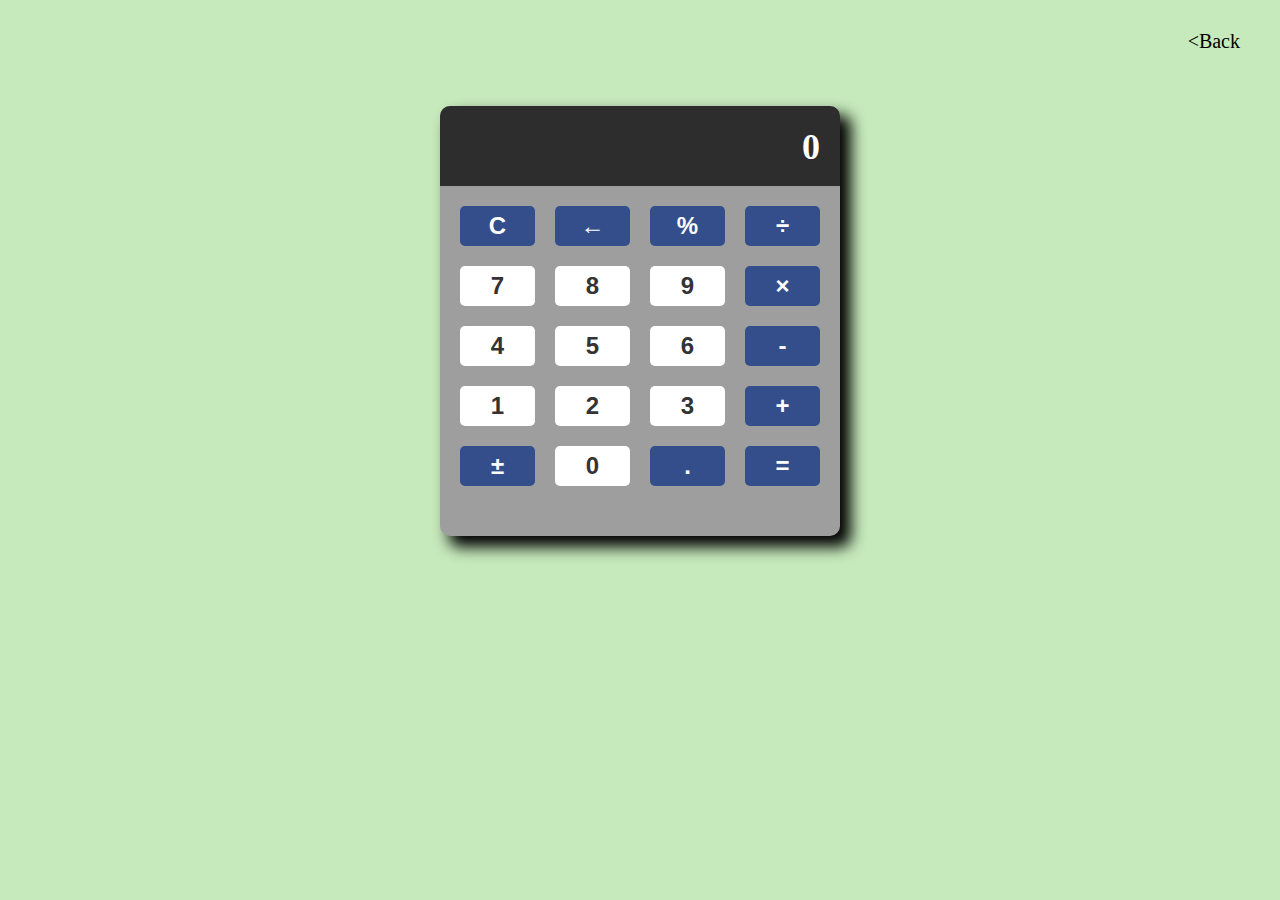
<file: calculator.html>
<!DOCTYPE html>
<html>
  <head>
    <meta charset="UTF-8">
    <title>CALCULATOR</title>
    <link rel="stylesheet" type="text/css" href="css/calc_style.css">
  </head>
  <body>
    <a href="index.html"><div class="back">&lt;Back</div><br></a>
    <div id="calculator">
      <div class="display">0</div>
      <div class="buttons">
        <button class="operator" value="clear">C</button>
        <button class="operator" value="backspace">&larr;</button>
        <button class="operator" value="%">%</button>
        <button class="operator" value="/">&divide;</button>
        <button value="7">7</button>
        <button value="8">8</button>
        <button value="9">9</button>
        <button class="operator" value="*">&times;</button>
        <button value="4">4</button>
        <button value="5">5</button>
        <button value="6">6</button>
        <button class="operator" value="-">-</button>
        <button value="1">1</button>
        <button value="2">2</button>
        <button value="3">3</button>
        <button class="operator" value="+">+</button>
        <button class="operator" value="+/-">&plusmn;</button>
        <button value="0">0</button>
        <button class="operator" value=".">.</button>
        <button class="operator" value="=">=</button>
      </div>
    </div>
  </body>
  <script src="scripts/calc_script.js"></script>
</html>
</file>
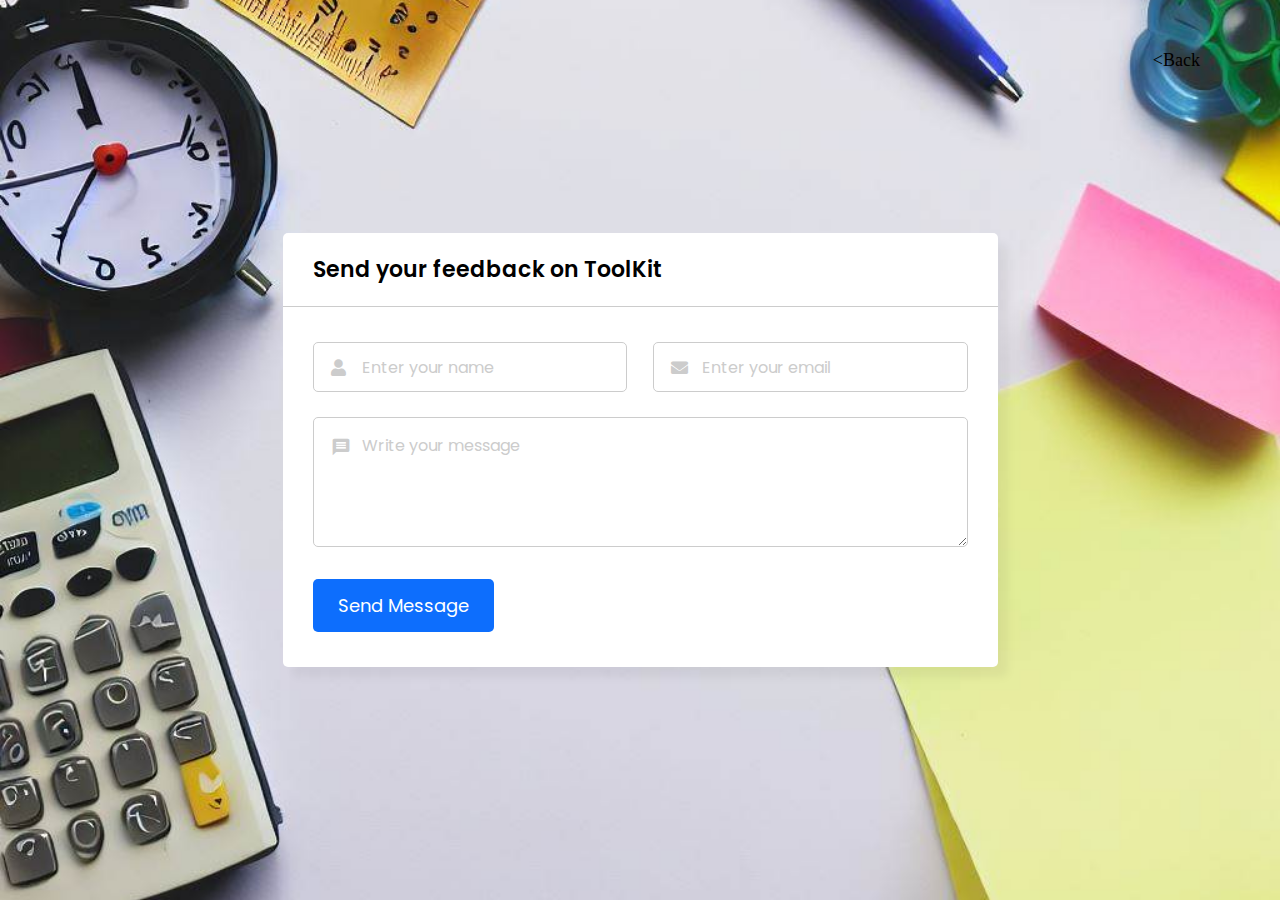
<file: feedback.html>
<!DOCTYPE html>
<html lang="en">
<head>
  <meta charset="UTF-8">
  <meta name="viewport" content="width=device-width, initial-scale=1.0">
  <title>Send us feedback</title>
  <link rel="stylesheet" href="css/feedback_style.css">
  <link rel="stylesheet" href="https://fonts.googleapis.com/icon?family=Material+Icons">
  <link rel="stylesheet" href="https://cdnjs.cloudflare.com/ajax/libs/font-awesome/5.15.3/css/all.min.css"/>
</head>
<body>
    <a href="index.html"><div class="back">&lt;Back</div><br></a>
  <div class="wrapper">
    <header>Send your feedback on ToolKit</header>
    <form action="#">
      <div class="dbl-field">
        <div class="field">
          <input type="text" name="name" placeholder="Enter your name">
          <i class='fas fa-user'></i>
        </div>
        <div class="field">
          <input type="text" name="email" placeholder="Enter your email">
          <i class='fas fa-envelope'></i>
        </div>
      </div>
      <div class="message">
        <textarea placeholder="Write your message" name="message"></textarea>
        <i class="material-icons">message</i>
      </div>
      <div class="button-area">
        <button type="submit">Send Message</button>
        <span></span>
      </div>
    </form>
  </div>

  <script src="scripts/feedback_script.js"></script>

</body>
</html>
</file>
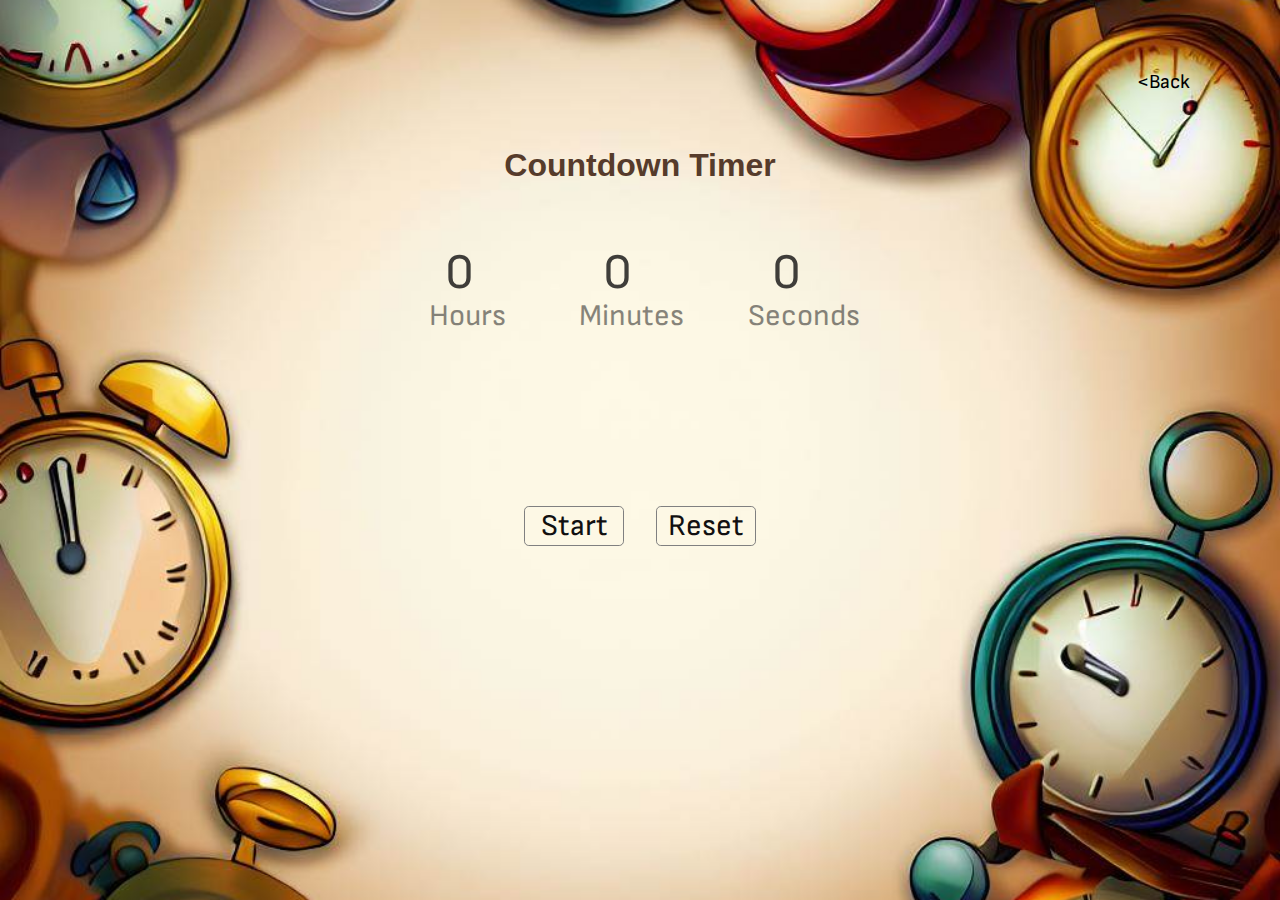
<file: timer.html>
<!DOCTYPE html>
<html lang="en">

<head>
    <meta charset="UTF-8">
    <meta name="viewport" content="width=device-width, initial-scale=1.0">
    <meta http-equiv="X-UA-Compatible" content="ie=edge">
    <link rel="stylesheet" href="css/timer_style.css">
    <link rel="preconnect" href="https://fonts.googleapis.com">
    <link rel="preconnect" href="https://fonts.gstatic.com" crossorigin>
    <link
        href="https://fonts.googleapis.com/css2?family=Dosis:wght@300&family=Jost:wght@500&family=Nunito:wght@500&family=Prompt:wght@500&family=Roboto+Slab:wght@700&family=Sofia+Sans:wght@500&display=swap"
        rel="stylesheet">
    <title>Countdown Timer</title>
</head>

<body>
    <a href="index.html"><div class="back">&lt;Back</div><br></a>
    <div id="container">
        <div class="tit">
            <h1>Countdown Timer</h1>
        </div>
        <div class="top">
            <div class="h">
                <input id="hour" type="number" max="99" min="0" value="0" class="time">
                <p id="hour-label" class="label">Hours</p>
            </div>
            <div class="m">
                <input id="minute" type="number" max="60" min="0" value="0" class="time">
                <p id="min-label" class="label">Minutes</p>
            </div>
            <div class="s">
                <input id="sec" type="number" max="60" min="0" value="0" class="time">
                <p id="sec-label" class="label">Seconds</p>
            </div>
        </div>
    </div>
    <div class="bottom">
        <button id="start" class="btn">Start</button>
        <button id="reset" class="btn">Reset</button>
    </div>
    <script src="scripts/timer_script.js"></script>
</body>

</html>
</file>
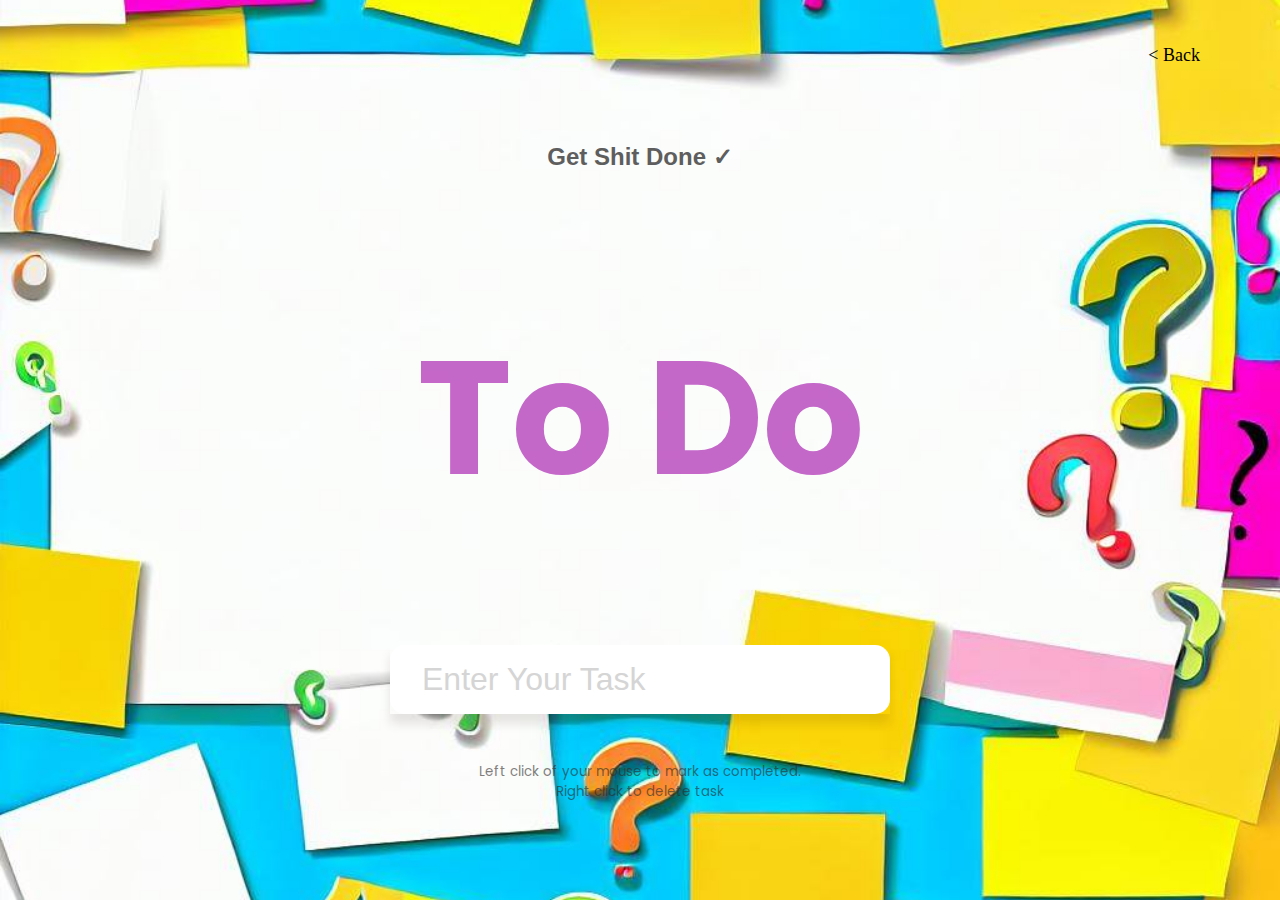
<file: todo.html>
<!DOCTYPE html>
<html lang="en">

<head>
  <meta charset="UTF-8" />
  <meta name="viewport" content="width=device-width, initial-scale=1.0" />
  <link rel="stylesheet" href="css/todo_style.css" />
  <title>Todo List</title>
</head>

<body>
  <a href="index.html"><div class="back">&lt; Back</div><br></a>
  <div class="thought">
    <h2>Get Shit Done &check;</h2>
  </div>
  <h1>To Do</h1>
  <form id="form">
    <input type="text" class="input" id="input" placeholder="Enter Your Task" autocomplete="off" />

    <ul class="todos" id="todos"></ul>
  </form>
  <small>Left click of your mouse to mark as completed.<br />
    Right click to delete task
  </small>

  <script src="scripts/todo_script.js"></script>
</body>

</html>
</file>
<file: css/calc_style.css>
body{
    background-color: #c6eabc;
  }
  .back{
    position: absolute;
    top: 30px;
    right:40px;
    color: black;
    font-size: 20px;
  }
  .back:hover{
    font-weight: bolder;
    transition: 0.3s ease-out;
  }
  
  #calculator {
      width: 400px;
      height: 430px;
      margin: 80px auto;
      background-color: #9e9e9e;
      color: #fff;
      border-radius: 10px;
      box-shadow: 10px 10px 15px .1px black;
    }
  
    .display {
      width: 100%;
      height: 80px;
      background-color: #2d2d2d;;
      font-size: 36px;
      text-align: right;
      padding: 20px;
      box-sizing: border-box;
     border-top-right-radius: 10px;
     border-top-left-radius: 10px;
     font-weight: bolder;
     font-family: cursive;
    }
  
    .buttons {
      display: grid;
      grid-template-columns: repeat(4, 1fr);
      grid-gap: 20px;
      padding: 20px;
    }
  
    button {
      width: 100%;
      height: 40px;
      font-size: 24px;
      background-color: #fff;
      color: #333;
      border-radius: 5px;
      border: none;
      cursor: pointer;
      font-weight: bolder;
    }
    button:hover{
      transform: scale(1.05);
    }
  
    .operator {
      background-color: #344e8c;
      color: #fff;
    }
@media (max-width: 480px){
  .back{
    position: absolute;
    top: 30px;
    right:30px;
    color: black;
    font-size: 20px;
  }
  #calculator {
    width: 230px;
    height: 320px;
    margin: 80px auto;
    background-color: #9e9e9e;
    color: #fff;
    border-radius: 10px;
    box-shadow: 10px 10px 15px .1px black;
  }
  .buttons {
    display: grid;
    grid-template-columns: repeat(4, 1fr);
    grid-gap: 15px;
    padding: 15px;
  }

  button {
    width: 100%;
    height: 28px;
    font-size: 18px;
    background-color: #fff;
    color: #333;
    border-radius: 5px;
    border: none;
    cursor: pointer;
    font-weight: bolder;
  }
  
}
</file>
<file: css/feedback_style.css>
@import url('https://fonts.googleapis.com/css2?family=Poppins:wght@400;500;600&display=swap');

* {
  margin: 0;
  padding: 0;
  box-sizing: border-box;
  font-family: "Poppins", sans-serif;
}

.back {
  position: absolute;
  top: 50px;
  right: 80px;
  color: black;
  font-size: 18px;
  font-family: Cambria, Cochin, Georgia, Times, 'Times New Roman', serif;
}

.back:hover {
  font-weight: bolder;
  transition: 0.3s ease-out;
}

body {
  display: flex;
  padding: 0 10px;
  min-height: 100vh;
  background-image: url(images/indexbg.jpeg);
  background-repeat: no-repeat;
  background-position: center center;
  background-size: cover;
  align-items: center;
  justify-content: center;
}

::selection {
  color: #000000;
  background: #8ce9f9;
}

.wrapper {
  width: 715px;
  background: #fff;
  border-radius: 5px;
  box-shadow: 10px 10px 10px rgba(0, 0, 0, 0.05);
}

.wrapper header {
  font-size: 22px;
  font-weight: 600;
  padding: 20px 30px;
  border-bottom: 1px solid #ccc;
}

.wrapper form {
  margin: 35px 30px;
}

.wrapper form.disabled {
  pointer-events: none;
  opacity: 0.7;
}

form .dbl-field {
  display: flex;
  margin-bottom: 25px;
  justify-content: space-between;
}

.dbl-field .field {
  height: 50px;
  display: flex;
  position: relative;
  width: calc(100% / 2 - 13px);
}

.wrapper form i {
  position: absolute;
  top: 50%;
  left: 18px;
  color: #ccc;
  font-size: 17px;
  pointer-events: none;
  transform: translateY(-50%);
}

form .field input,
form .message textarea {
  width: 100%;
  height: 100%;
  outline: none;
  padding: 0 18px 0 48px;
  font-size: 16px;
  border-radius: 5px;
  border: 1px solid #ccc;
}

.field input::placeholder,
.message textarea::placeholder {
  color: #ccc;
}

.field input:focus,
.message textarea:focus {
  padding-left: 47px;
  border: 2px solid #242424;
}

.field input:focus~i,
.message textarea:focus~i {
  color: #252525;
}

form .message {
  position: relative;
}

form .message i {
  top: 30px;
  font-size: 20px;
}

form .message textarea {
  min-height: 130px;
  max-height: 230px;
  max-width: 100%;
  min-width: 100%;
  padding: 15px 20px 0 48px;
}

form .message textarea::-webkit-scrollbar {
  width: 0px;
}

.message textarea:focus {
  padding-top: 14px;
}

form .button-area {
  margin: 25px 0;
  display: flex;
  align-items: center;
}

.button-area button {
  color: #fff;
  border: none;
  outline: none;
  font-size: 18px;
  cursor: pointer;
  border-radius: 5px;
  padding: 13px 25px;
  background: #0D6EFD;
  transition: background 0.3s ease;
}

.button-area button:hover {
  background: #025ce3;
}

.button-area span {
  font-size: 17px;
  margin-left: 30px;
  display: none;
}

@media (max-width: 600px) {
  .wrapper header {
    text-align: center;
  }

  .wrapper form {
    margin: 35px 20px;
  }

  form .dbl-field {
    flex-direction: column;
    margin-bottom: 0px;
  }

  form .dbl-field .field {
    width: 100%;
    height: 45px;
    margin-bottom: 20px;
  }

  form .message textarea {
    resize: none;
  }

  form .button-area {
    margin-top: 20px;
    flex-direction: column;
  }

  .button-area button {
    width: 100%;
    padding: 11px 0;
    font-size: 16px;
  }

  .button-area span {
    margin: 20px 0 0;
    text-align: center;
  }
}
</file>
<file: css/timer_style.css>
* {
    margin: 0;
    padding: 0;
    box-sizing: border-box;

    font-family: 'Dosis', sans-serif;
    font-family: 'Jost', sans-serif;
    font-family: 'Nunito', sans-serif;
    font-family: 'Prompt', sans-serif;
    font-family: 'Roboto Slab', serif;
    font-family: 'Sofia Sans', sans-serif;


    color: rgb(17, 16, 16);
}

.back {
    position: absolute;
    top: 70px;
    right: 90px;
    color: black;
    font-size: 20px;

}

.back:hover {
    font-weight: bolder;
    transition: 0.3s ease-out;
}

body {
    height: 100vh;
    background-image: url(images/timerimg.jpeg);
    background-position: center center;
    background-size: cover;

    background-repeat: no-repeat;
}

h1 {
    color: rgb(86, 59, 43);
    font-family: Arial, Helvetica, sans-serif;
    text-align: center;
    font-family: sans-serif;
    font-size: 2em;
    background: none;
}

.tit {

    justify-self: center;
    width: 100vw;
    margin-top: 8rem;
    background: none;

}

#container {

    display: flex;
    flex-direction: column;
    background: none;
    height: 50vh;

}

.top {
    display: flex;
    justify-content: center;
    width: 100vw;
    align-items: center;
    margin-top: 2rem;
    background: none;
}

.bottom {
    display: flex;
    justify-content: center;
    height: 1vh;
    align-items: flex-start;
    background: none;
    background: none;
}

/*label*/
.label {
    
    opacity: .5;
    justify-self: center;
    align-self: center;
    font-size: 30px;
    background: none;
}



/*times*/
.time {
    justify-self: end;
    margin-left: 1.5rem;
    align-self: flex-end;
    opacity: .8;
    border: none;
    background-color: #ffffff00;
    font-size: 50px;
    width: 70px;
    background: none;
    height: 50px;
}





/*buttons*/

.btn {
    align-self: center;
    margin: 1rem;
    border-radius: .3rem;
    border: .3px solid gray;
    width: 100px;
    height: 40px;
    margin-top: 4em;
    font-size: 30px;
    justify-self: center;
    background-color: #ffffff00;
}



.h,
.m,
.s {

    margin: 1rem;
    padding: 1rem;
    border-radius: 1rem;
}

.h:hover,
.m:hover,
.s:hover {
    background-color: rgb(212, 186, 161);
}

.bottom button:hover {
    color: rgb(187, 132, 23);
    cursor: pointer;
}
</file>
<file: css/todo_style.css>
@import url("https://fonts.googleapis.com/css2?family=Poppins:wght@200;400&display=swap");

* {
  box-sizing: border-box;
}

body {
  background-image: url(images/notes.jpeg);
  background-repeat: no-repeat;
  background-position: center center;
  background-size: cover;
  font-family: "Poppins", sans-serif;
  display: flex;
  flex-direction: column;
  align-items: center;
  justify-content: center;
  height: 100vh;
  margin: 0;
}

h1 {
  color: rgb(190, 87, 196);
  font-size: 10rem;
  text-align: center;
  opacity: .9;
}

.back {
  position: absolute;
  top: 45px;
  right: 80px;
  color: black;
  font-size: 18px;
  font-family: Georgia, 'Times New Roman', Times, serif;
}

.back:hover {
  font-weight: bolder;
  transition: 0.3s ease-out;
}

.thought h2 {
  color: #5e5e5e;
  opacity: 1;
  font-family: 'Segoe UI', Tahoma, Geneva, Verdana, sans-serif;

}

form {
  box-shadow: 0 10px 10px rgba(26, 2, 2, 0.1);
  max-width: 100%;
  width: 500px;
}

.input {
  color: #646363;
  font-size: 2rem;
  padding: 1rem 2rem;
  display: block;
  width: 100%;
  border-radius: 15px;
  border: none;
}

.input::placeholder {
  color: #d5d5d5;
}

.input:focus {
  outline-color: rgb(207, 131, 226);
}

.todos {
  background-color: #fff;
  padding: 0;
  margin: 0;
  list-style-type: none;
}

.todos li {
  border-top: 1px solid #e5e5e5;
  cursor: pointer;
  font-size: 1.5rem;
  padding: 1rem 2rem;
}

.todos li.completed {
  color: #b6b6b6;
  text-decoration: line-through;
}

small {
  color: #2c2929;
  margin-top: 3rem;
  text-align: center;
  opacity: .6;
}
</file>
